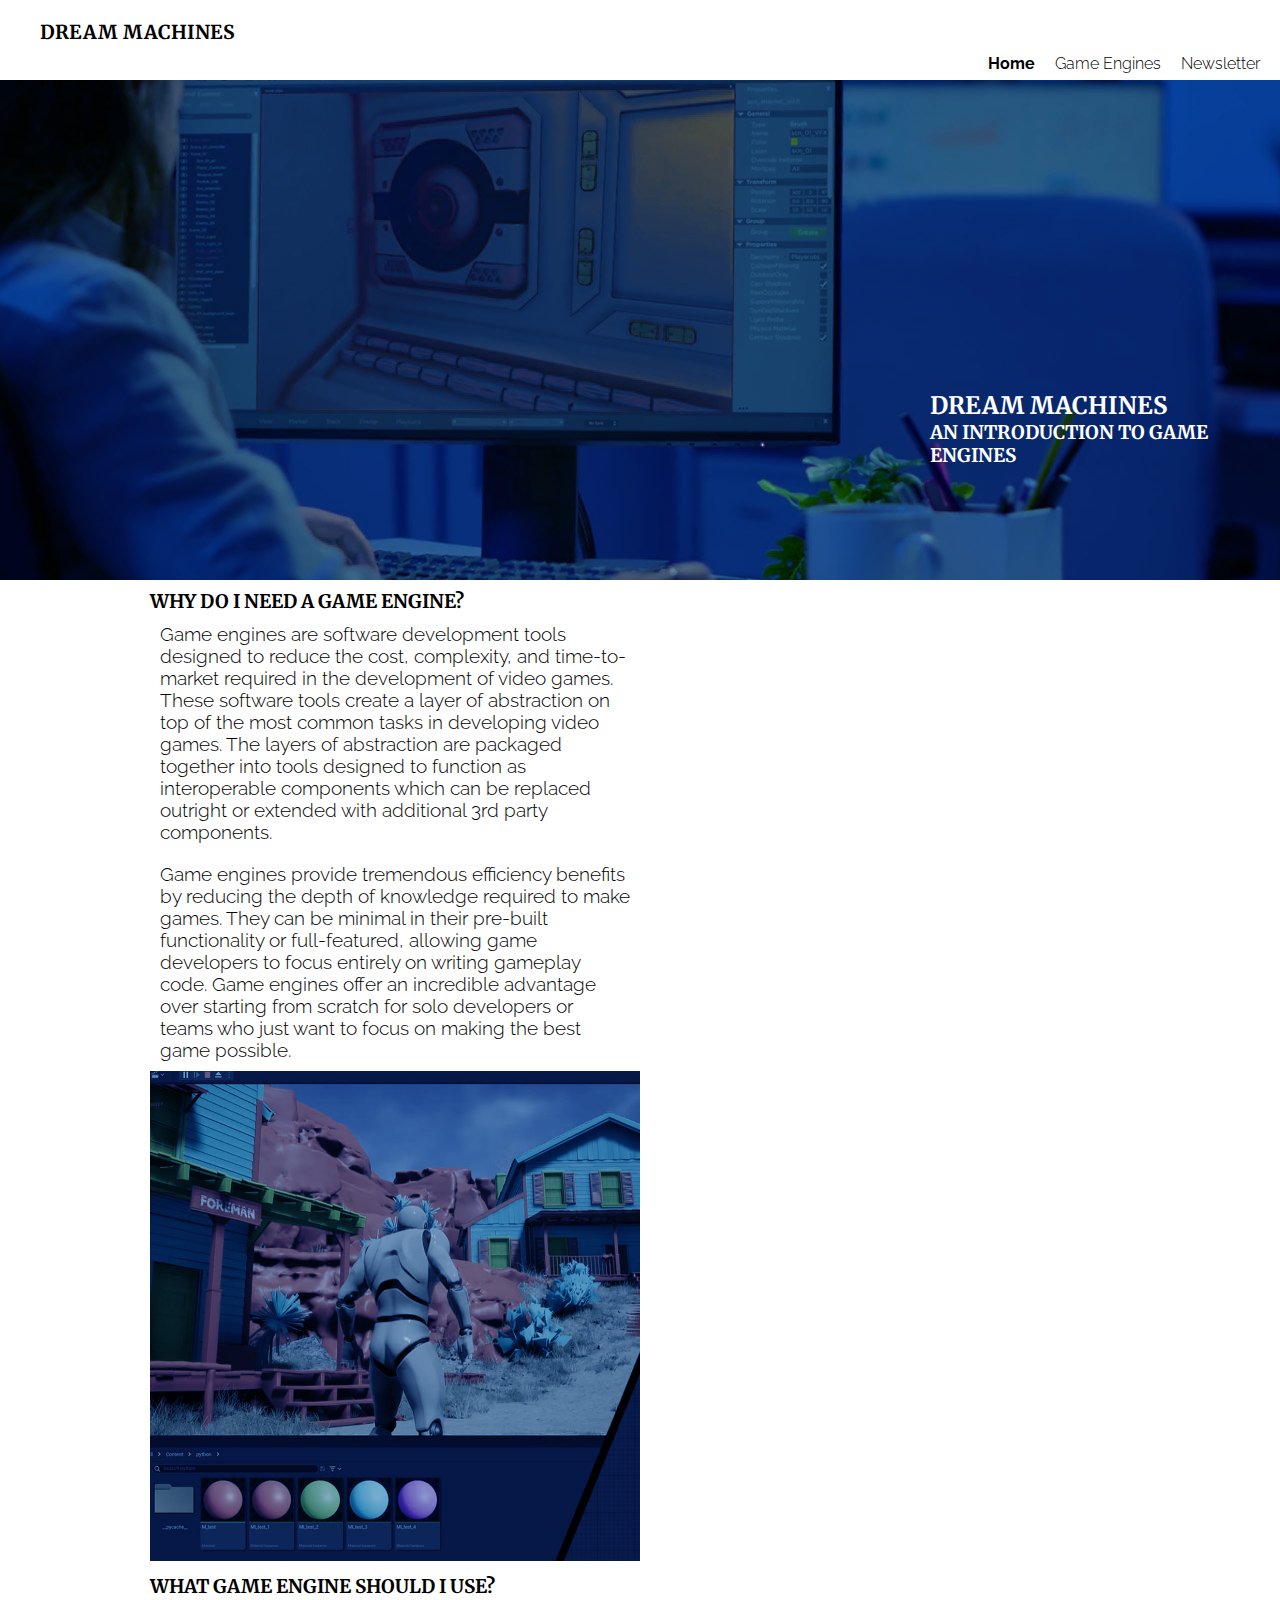
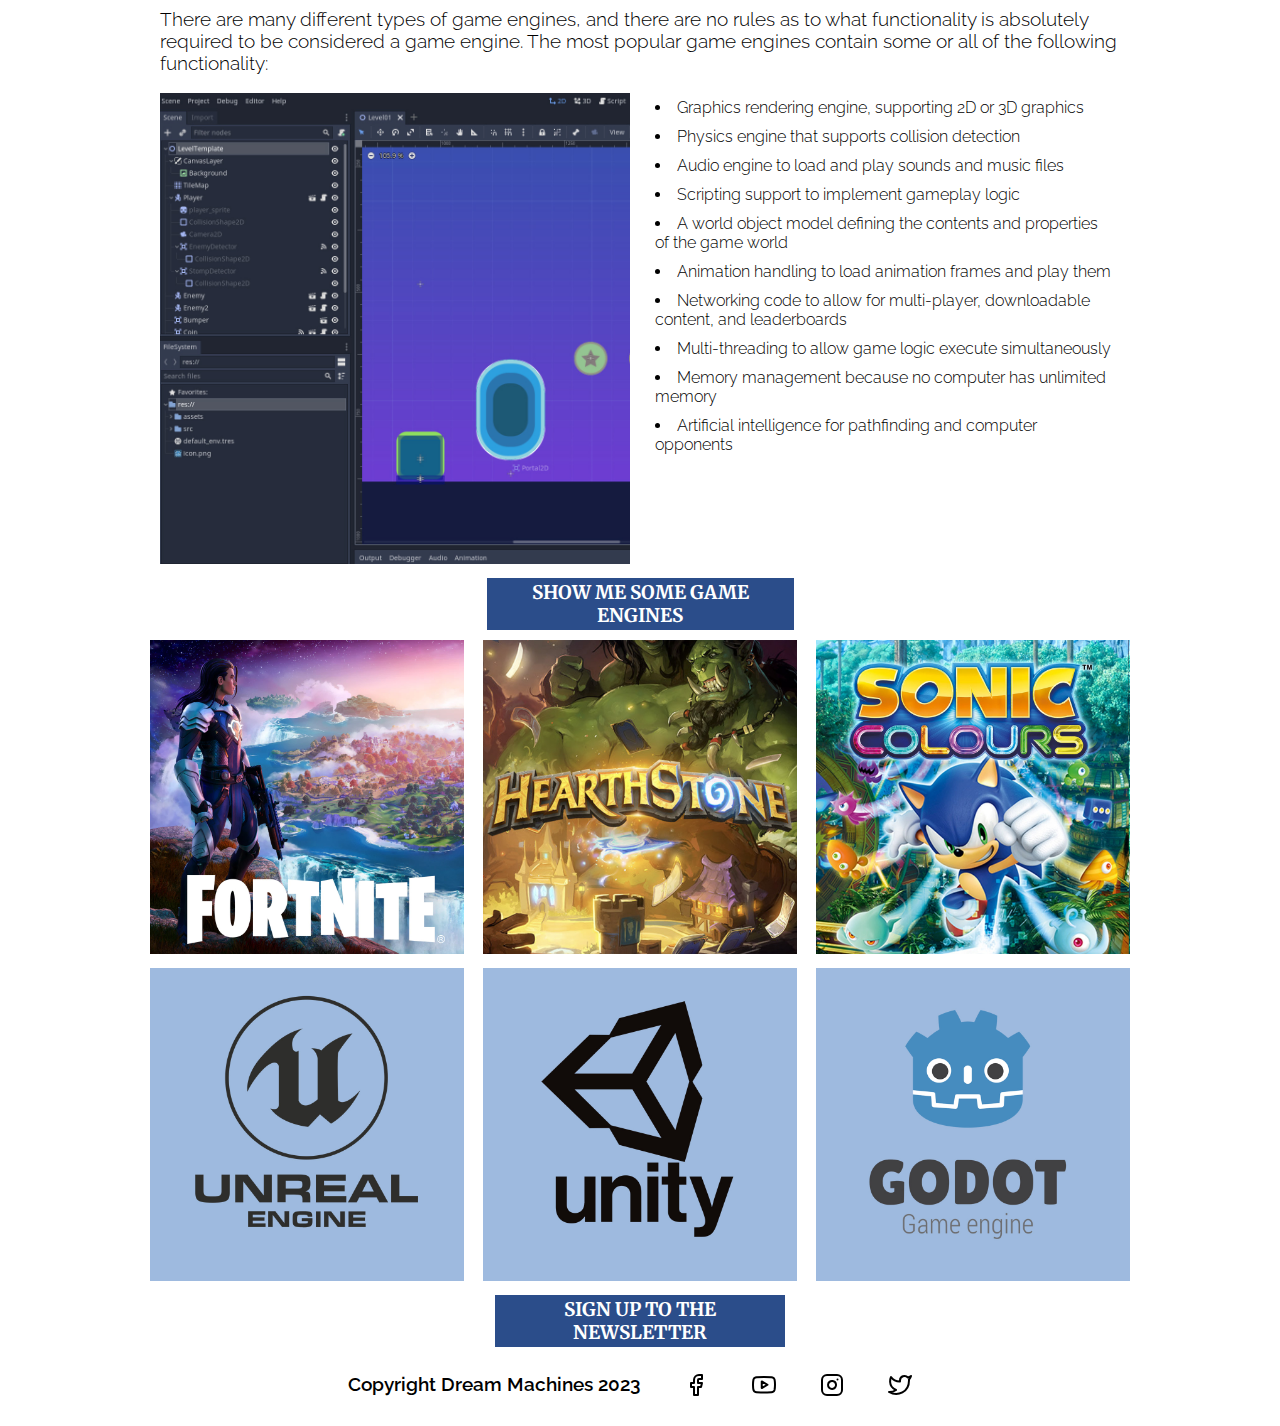
<file: index.html>
<!DOCTYPE html>
<html lang="en">
<head>
    <meta charset="UTF-8">
    <meta name="viewport" content="width=device-width, initial-scale=1.0">
    <meta name="description" content="Dream Machines is a website to learn about game engines">
    <meta name="keywords" content="game development, game engine, unreal, unity, godot">

    <link rel="stylesheet" href="assets/css/style.css">
    <title>Dream Machines</title>
</head>
<body>
    <header>
        <a href="index.html">
            <h1 id="logo">Dream Machines</h1>
        </a>
        <nav>
            <ul id="menu">
                <li>
                    <a href="#">Newsletter</a>
                </li>
                <li>
                    <a href="#">Game Engines</a>
                </li>
                <li class="active">
                    <a href="index.html">Home</a>
                </li>
            </ul>
        </nav>
    </header>

    <main>
        <section id="banner">
            <div id="banner-image"></div>
            <div id="banner-text">
                <h2>Dream Machines</h2>
                <h3>An Introduction to Game Engines</h3>
            </div>
        </section>
        <div id="max-width-container">
            <section id="why-engine">
                <div class="half-left-col">
                    <h3>Why do I need a Game Engine?</h3>
                    <p>Game engines are software development tools designed to reduce the cost, complexity, and time-to-market required in the development of video games. These software tools create a layer of abstraction on top of the most common tasks in developing video games. The layers of abstraction are packaged together into tools designed to function as interoperable components which can be replaced outright or extended with additional 3rd party components.</p>
                    <p>Game engines provide tremendous efficiency benefits by reducing the depth of knowledge required to make games. They can be minimal in their pre-built functionality or full-featured, allowing game developers to focus entirely on writing gameplay code. Game engines offer an incredible advantage over starting from scratch for solo developers or teams who just want to focus on making the best game possible.</p>
                </div>
                <div class="half-right-col">
                    <img src="assets/images/why-engine.jpg" alt="Unreal Engine Editor Screen">
                </div>
            </section>
            <section id="what-engine">
                <div class="single-col">
                    <h3>What Game Engine should I use?</h3>
                    <p>There are many different types of game engines, and there are no rules as to what functionality is absolutely required to be considered a game engine. The most popular game engines contain some or all of the following functionality:</p>
                </div>
                <div class="flex-container">
                    <div class="half-left-col">
                        <img src="assets/images/what-engine.jpg" alt="Unreal Engine Editor Screen">
                    </div>
                    <ul>
                        <li>Graphics rendering engine, supporting 2D or 3D graphics</li>
                        <li>Physics engine that supports collision detection</li>
                        <li>Audio engine to load and play sounds and music files</li>
                        <li>Scripting support to implement gameplay logic</li>
                        <li>A world object model defining the contents and properties of the game world</li>
                        <li>Animation handling to load animation frames and play them</li>
                        <li>Networking code to allow for multi-player, downloadable content, and leaderboards</li>
                        <li>Multi-threading to allow game logic execute simultaneously</li>
                        <li>Memory management because no computer has unlimited memory</li>
                        <li>Artificial intelligence for pathfinding and computer opponents</li>
                    </ul>
                </div>
            </section>
            <section id="show-engines-button">
                <a href="#">
                    <div class="big-blue-button">
                        <h3>Show me some Game Engines</h3>
                    </div>
                </a>
            </section>
            <section id="game-examples-gallery">
                <div class="thirds-left-col">
                    <img src="assets/images/engine-unreal-example.jpg" alt="Fortnite - Made with Unreal">
                </div>
                <div class="thirds-mid-col">
                    <img src="assets/images/engine-unity-example.jpg" alt="Hearthstone - Made with Unity">
                </div>
                <div class="thirds-right-col">
                    <img src="assets/images/engine-godot-example.jpg" alt="Sonic Colors - Made with Godot">
                </div>
            </section>
            <section id="engine-logos">
                <div class="thirds-left-col">
                    <a href="unreal.html">
                        <img src="assets/images/engine-unreal-logo.jpg" alt="Unreal Game Engine">
                    </a>
                </div>
                <div class="thirds-mid-col">
                    <a href="unity.html">
                        <img src="assets/images/engine-unity-logo.jpg" alt="Unity Game Engine">
                    </a>
                </div>
                <div class="thirds-right-col">
                    <a href="godot.html">
                        <img src="assets/images/engine-godot-logo.jpg" alt="Godot Game Engine">
                    </a>
                </div>
            </section>
            <section id="show-newsletter-button">
                <a href="#">
                    <div class="big-blue-button">
                        <h3>Sign up to the Newsletter</h3>
                    </div>
                </a>
            </section>
        </div>
    </main>

    <footer>
        <section id="copyright">
            <p>Copyright Dream Machines 2023</p>
        </section>
        <uL id="social-links">
            <li>
                <a href="https://facebook.com" target="_blank" rel="noopener">
                    <img src="assets/images/facebook.svg" alt="Facebook">
                </a>
            </li>
            <li>
                <a href="https://youtube.com" target="_blank" rel="noopener">
                    <img src="assets/images/youtube.svg" alt="Youtube">
                </a>
            </li>
            <li>
                <a href="https://instagram.com" target="_blank" rel="noopener">
                    <img src="assets/images/instagram.svg" alt="Instagram">
                </a>
            </li>
            <li>
                <a href="https://twitter.com" target="_blank" rel="noopener">
                    <img src="assets/images/twitter.svg" alt="Twitter">
                </a>
            </li>
        </uL>
    </footer>

</body>
</html>
</file>
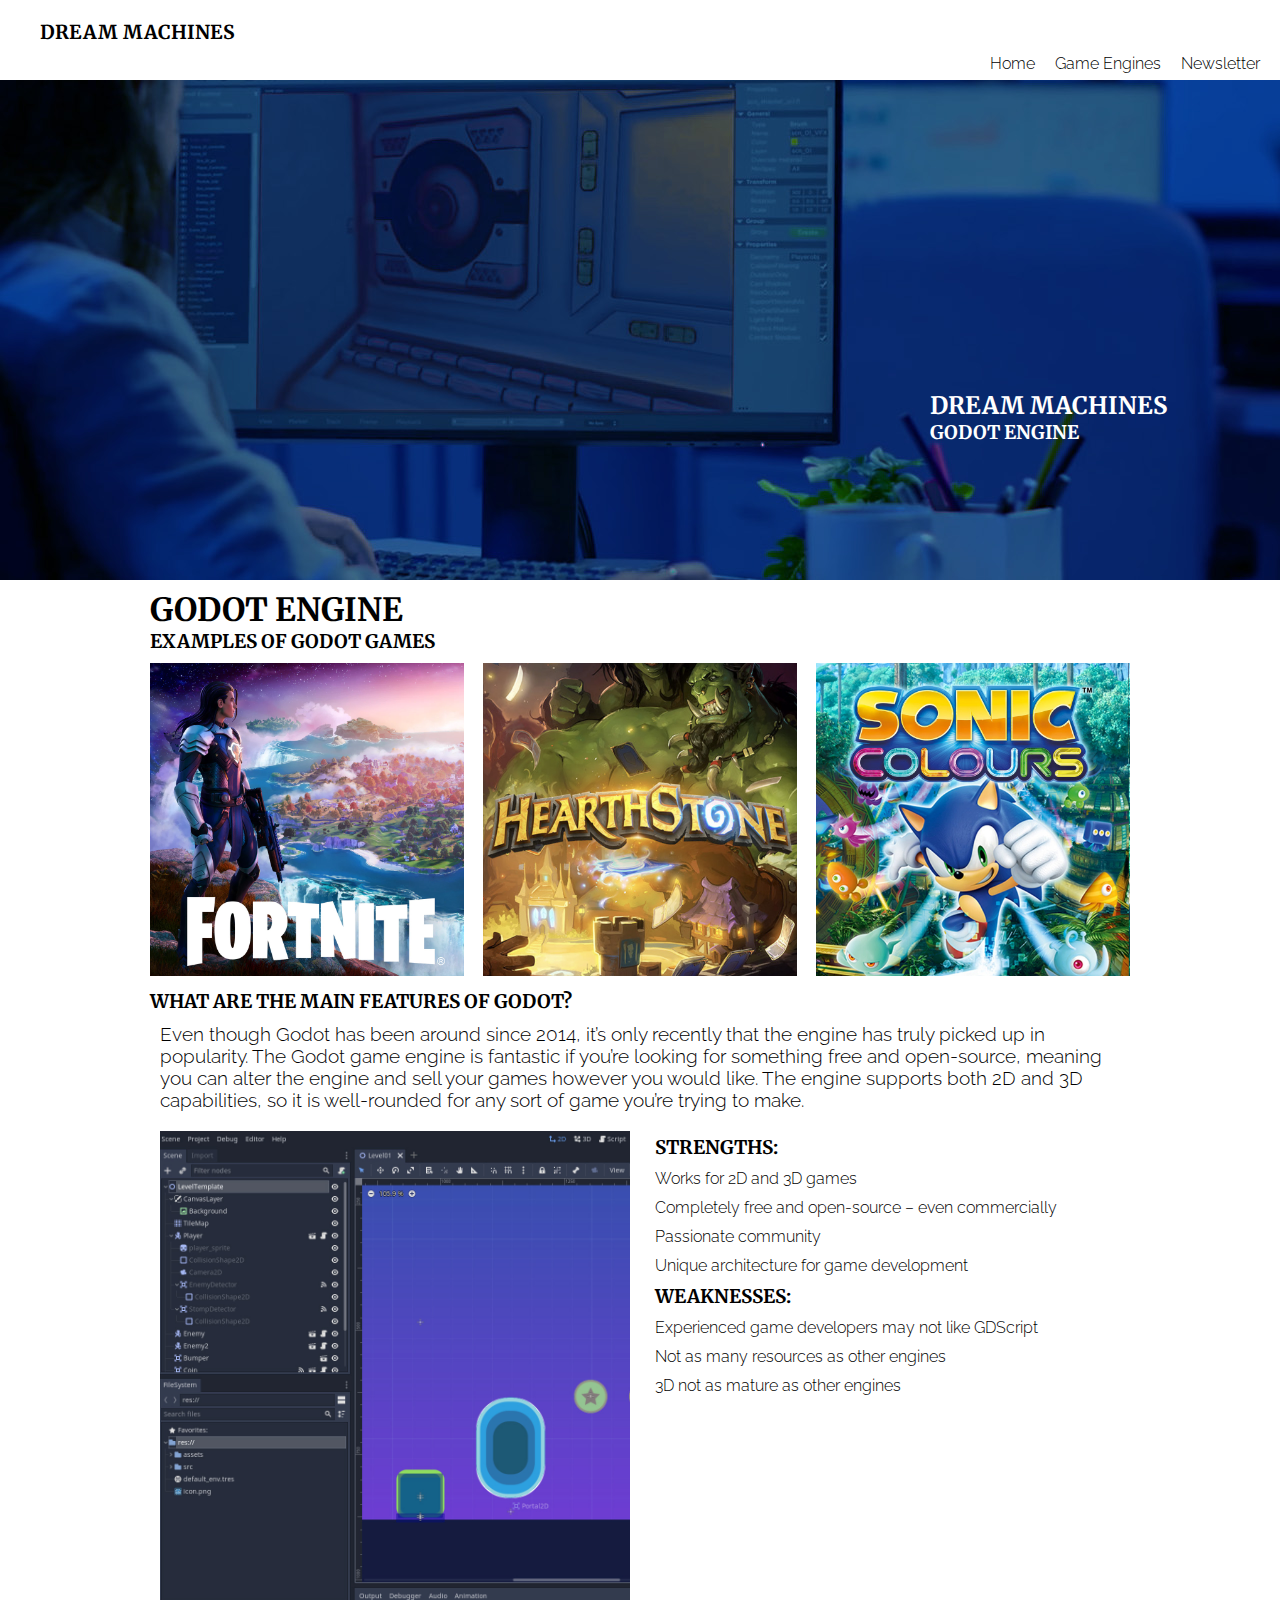
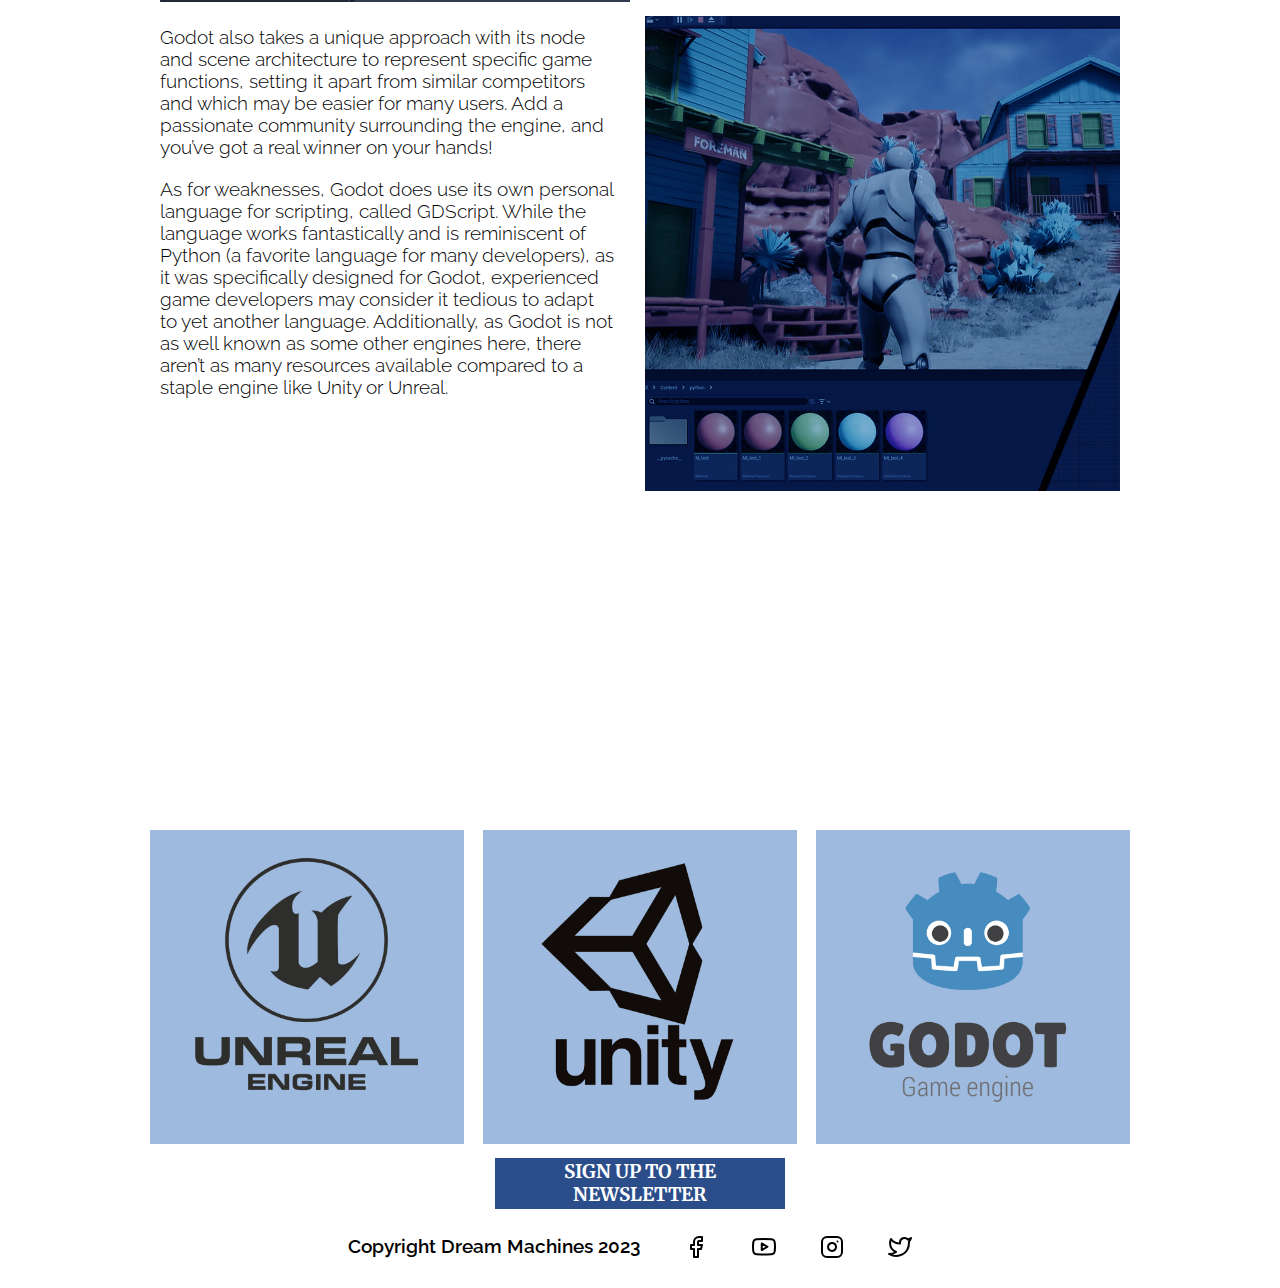
<file: godot.html>
<!DOCTYPE html>
<html lang="en">
<head>
    <meta charset="UTF-8">
    <meta name="viewport" content="width=device-width, initial-scale=1.0">
    <meta name="description" content="Dream Machines is a website to learn about game engines">
    <meta name="keywords" content="game development, game engine, unreal, unity, godot">

    <link rel="stylesheet" href="assets/css/style.css">
    <title>Dream Machines - Godot Engine</title>
</head>
<body>
    <header>
        <a href="index.html">
            <h1 id="logo">Dream Machines</h1>
        </a>
        <nav>
            <ul id="menu">
                <li>
                    <a href="newsletter.html">Newsletter</a>
                </li>
                <li>
                    <a href="unreal.html">Game Engines</a>
                </li>
                <li>
                    <a href="index.html">Home</a>
                </li>
            </ul>
        </nav>
    </header>

    <main>
        <section id="banner">
            <div id="banner-image"></div>
            <div id="banner-text">
                <h2>Dream Machines</h2>
                <h3>Godot Engine</h3>
            </div>
        </section>
        <div id="max-width-container">
            <section id="engine-header">
                <h1>Godot Engine</h1>
                <h3>Examples of Godot Games</h3>
            </section>
            <section id="game-examples-gallery">
                <div class="thirds-left-col">
                    <img src="assets/images/engine-unreal-example.jpg" alt="Fortnite - Made with Unreal">
                </div>
                <div class="thirds-mid-col">
                    <img src="assets/images/engine-unity-example.jpg" alt="Hearthstone - Made with Unity">
                </div>
                <div class="thirds-right-col">
                    <img src="assets/images/engine-godot-example.jpg" alt="Sonic Colors - Made with Godot">
                </div>
            </section>
            <section id="engine-features">
                <div class="single-col">
                    <h3>What are the main features of Godot?</h3>
                    <p>Even though Godot has been around since 2014, it’s only recently that the engine has truly picked up in popularity.  The Godot game engine is fantastic if you’re looking for something free and open-source, meaning you can alter the engine and sell your games however you would like.  The engine supports both 2D and 3D capabilities, so it is well-rounded for any sort of game you’re trying to make.</p>
                </div>
                <div class="flex-container">
                    <div class="half-left-col">
                        <img src="assets/images/what-engine.jpg" alt="Unreal Engine Editor Screen">
                    </div>
                    <ul>
                        <li><h3>Strengths:</h3></li>
                        <li>Works for 2D and 3D games</li>
                        <li>Completely free and open-source – even commercially</li>
                        <li>Passionate community</li>
                        <li>Unique architecture for game development</li>
                        <li><h3>Weaknesses:</h3></li>
                        <li>Experienced game developers may not like GDScript</li>
                        <li>Not as many resources as other engines</li>
                        <li>3D not as mature as other engines</li>
                    </ul>
                </div>
            </section>
            <section id="why-engine" class="flex-container">
                <div class="half-left-col">

                    <p>Godot also takes a unique approach with its node and scene architecture to represent specific game functions, setting it apart from similar competitors and which may be easier for many users.  Add a passionate community surrounding the engine, and you’ve got a real winner on your hands!</p>

                    <p>As for weaknesses, Godot does use its own personal language for scripting, called GDScript.  While the language works fantastically and is reminiscent of Python (a favorite language for many developers), as it was specifically designed for Godot, experienced game developers may consider it tedious to adapt to yet another language.  Additionally, as Godot is not as well known as some other engines here, there aren’t as many resources available compared to a staple engine like Unity or Unreal.</p>

                </div>
                <div class="half-right-col">
                    <img src="assets/images/why-engine.jpg" alt="Unreal Engine Editor Screen">
                </div>
            </section>
            <section id="youtube-player">
                <iframe width="560" height="315" src="https://www.youtube.com/embed/42HKCFf5Lf4" title="YouTube video player" frameborder="0" allow="accelerometer; autoplay; clipboard-write; encrypted-media; gyroscope; picture-in-picture" allowfullscreen></iframe>
            </section>
            <section id="engine-logos">
                <div class="thirds-left-col">
                    <a href="unreal.html">
                        <img src="assets/images/engine-unreal-logo.jpg" alt="Unreal Game Engine">
                    </a>
                </div>
                <div class="thirds-mid-col">
                    <a href="unity.html">
                        <img src="assets/images/engine-unity-logo.jpg" alt="Unity Game Engine">
                    </a>
                </div>
                <div class="thirds-right-col">
                    <a href="godot.html">
                        <img src="assets/images/engine-godot-logo.jpg" alt="Godot Game Engine">
                    </a>
                </div>
            </section>
            <section id="show-newsletter-button">
                <a href="newsletter.html">
                    <div class="big-blue-button">
                        <h3>Sign up to the Newsletter</h3>
                    </div>
                </a>
            </section>
        </div>
    </main>

    <footer>
        <section id="copyright">
            <p>Copyright Dream Machines 2023</p>
        </section>
        <uL id="social-links">
            <li>
                <a href="https://facebook.com" target="_blank" rel="noopener">
                    <img src="assets/images/facebook.svg" alt="Facebook">
                </a>
            </li>
            <li>
                <a href="https://youtube.com" target="_blank" rel="noopener">
                    <img src="assets/images/youtube.svg" alt="Youtube">
                </a>
            </li>
            <li>
                <a href="https://instagram.com" target="_blank" rel="noopener">
                    <img src="assets/images/instagram.svg" alt="Instagram">
                </a>
            </li>
            <li>
                <a href="https://twitter.com" target="_blank" rel="noopener">
                    <img src="assets/images/twitter.svg" alt="Twitter">
                </a>
            </li>
        </uL>
    </footer>

</body>
</html>
</file>
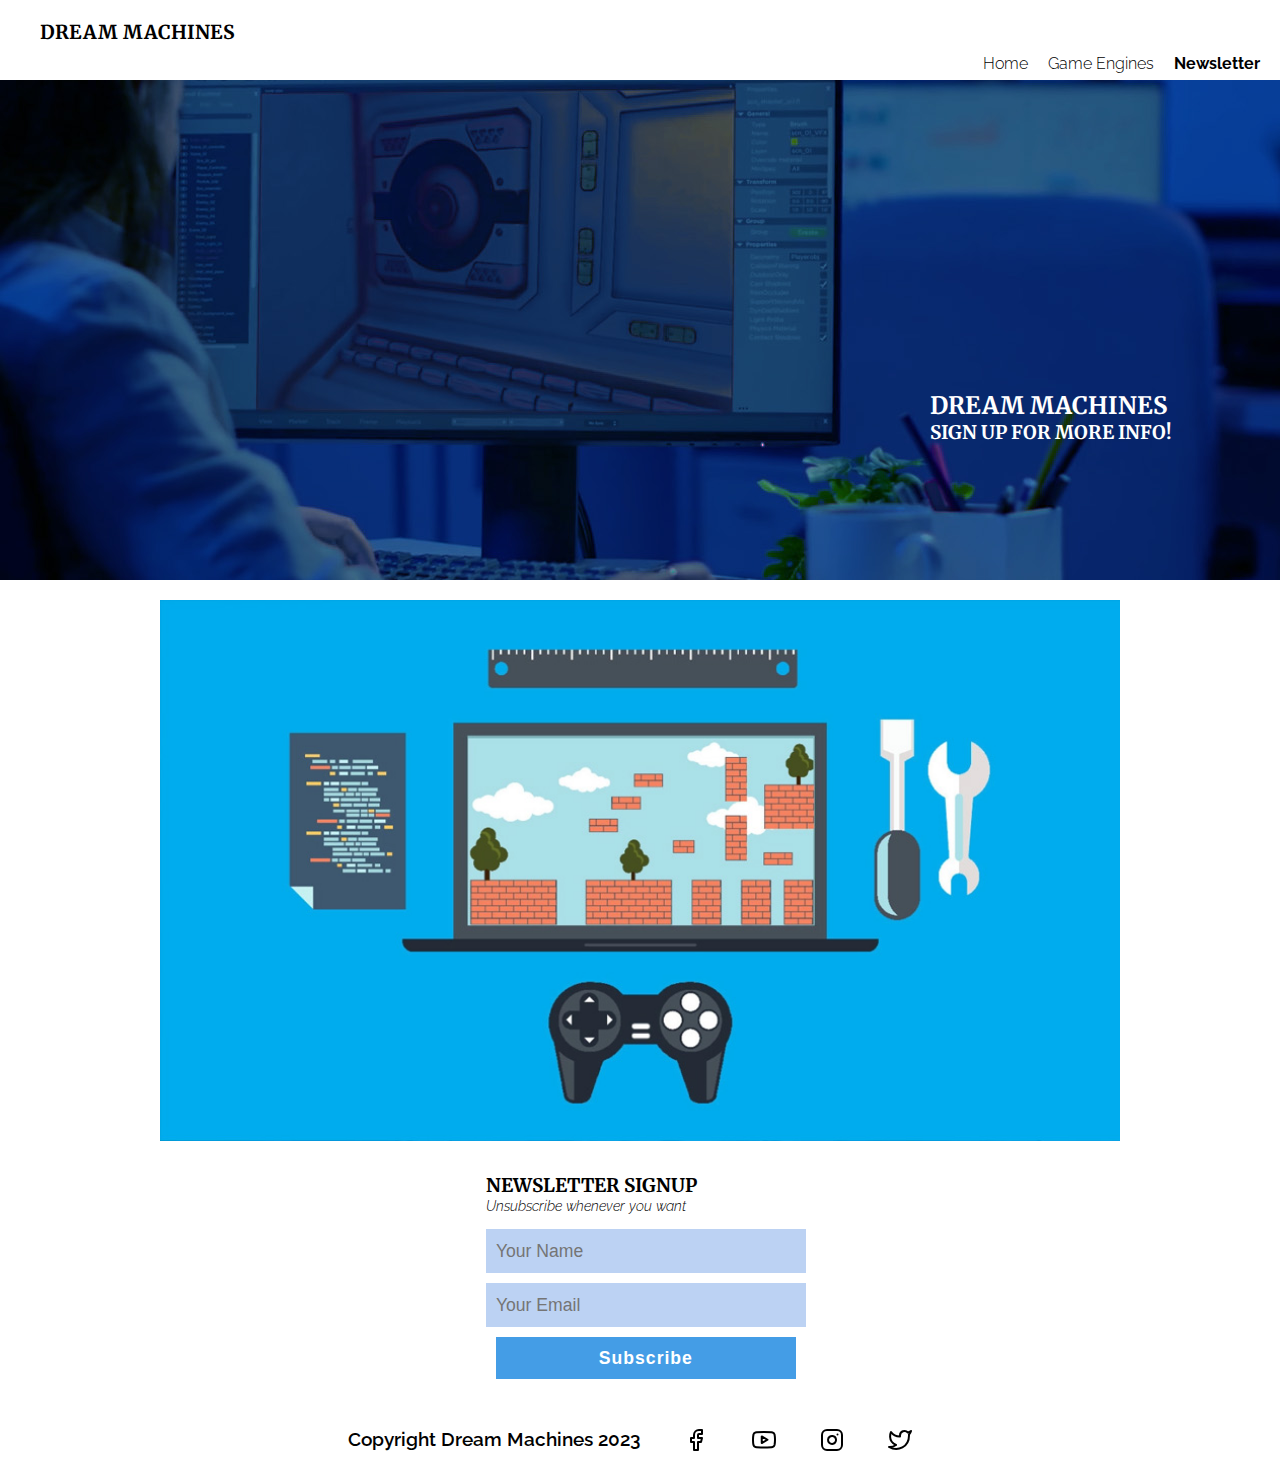
<file: newsletter.html>
<!DOCTYPE html>
<html lang="en">
<head>
    <meta charset="UTF-8">
    <meta name="viewport" content="width=device-width, initial-scale=1.0">
    <meta name="description" content="Dream Machines is a website to learn about game engines">
    <meta name="keywords" content="game development, game engine, unreal, unity, godot">

    <link rel="stylesheet" href="assets/css/style.css">
    <title>Dream Machines - Newsletter</title>
</head>
<body>
    <header>
        <a href="index.html">
            <h1 id="logo">Dream Machines</h1>
        </a>
        <nav>
            <ul id="menu">
                <li class="active">
                    <a href="newsletter.html">Newsletter</a>
                </li>
                <li>
                    <a href="unreal.html">Game Engines</a>
                </li>
                <li>
                    <a href="index.html">Home</a>
                </li>
            </ul>
        </nav>
    </header>

    <main>
        <section id="banner">
            <div id="banner-image"></div>
            <div id="banner-text">
                <h2>Dream Machines</h2>
                <h3>Sign up for more info!</h3>
            </div>
        </section>
        <div id="max-width-container">
            <section id="newsletter-img" class="flex-container">
                <img src="assets/images/newsletter-splash.jpg">
            </section>
            <section id="newsletter-form" class="flex-container">
                <div class="single-col">
                    <form>
                        <h3>Newsletter Signup</h3>
                        <p>Unsubscribe whenever you want</p>
                        <div id="subscriber-info">
                          <input type="text" placeholder="Your Name">
                          <input type="email" placeholder="Your Email">
                        </div>
                        <input type="submit" value="Subscribe">
                    </form>
                </div>
            </section>
        </div>
    </main>

    <footer>
        <section id="copyright">
            <p>Copyright Dream Machines 2023</p>
        </section>
        <uL id="social-links">
            <li>
                <a href="https://facebook.com" target="_blank" rel="noopener">
                    <img src="assets/images/facebook.svg" alt="Facebook">
                </a>
            </li>
            <li>
                <a href="https://youtube.com" target="_blank" rel="noopener">
                    <img src="assets/images/youtube.svg" alt="Youtube">
                </a>
            </li>
            <li>
                <a href="https://instagram.com" target="_blank" rel="noopener">
                    <img src="assets/images/instagram.svg" alt="Instagram">
                </a>
            </li>
            <li>
                <a href="https://twitter.com" target="_blank" rel="noopener">
                    <img src="assets/images/twitter.svg" alt="Twitter">
                </a>
            </li>
        </uL>
    </footer>

</body>
</html>
</file>
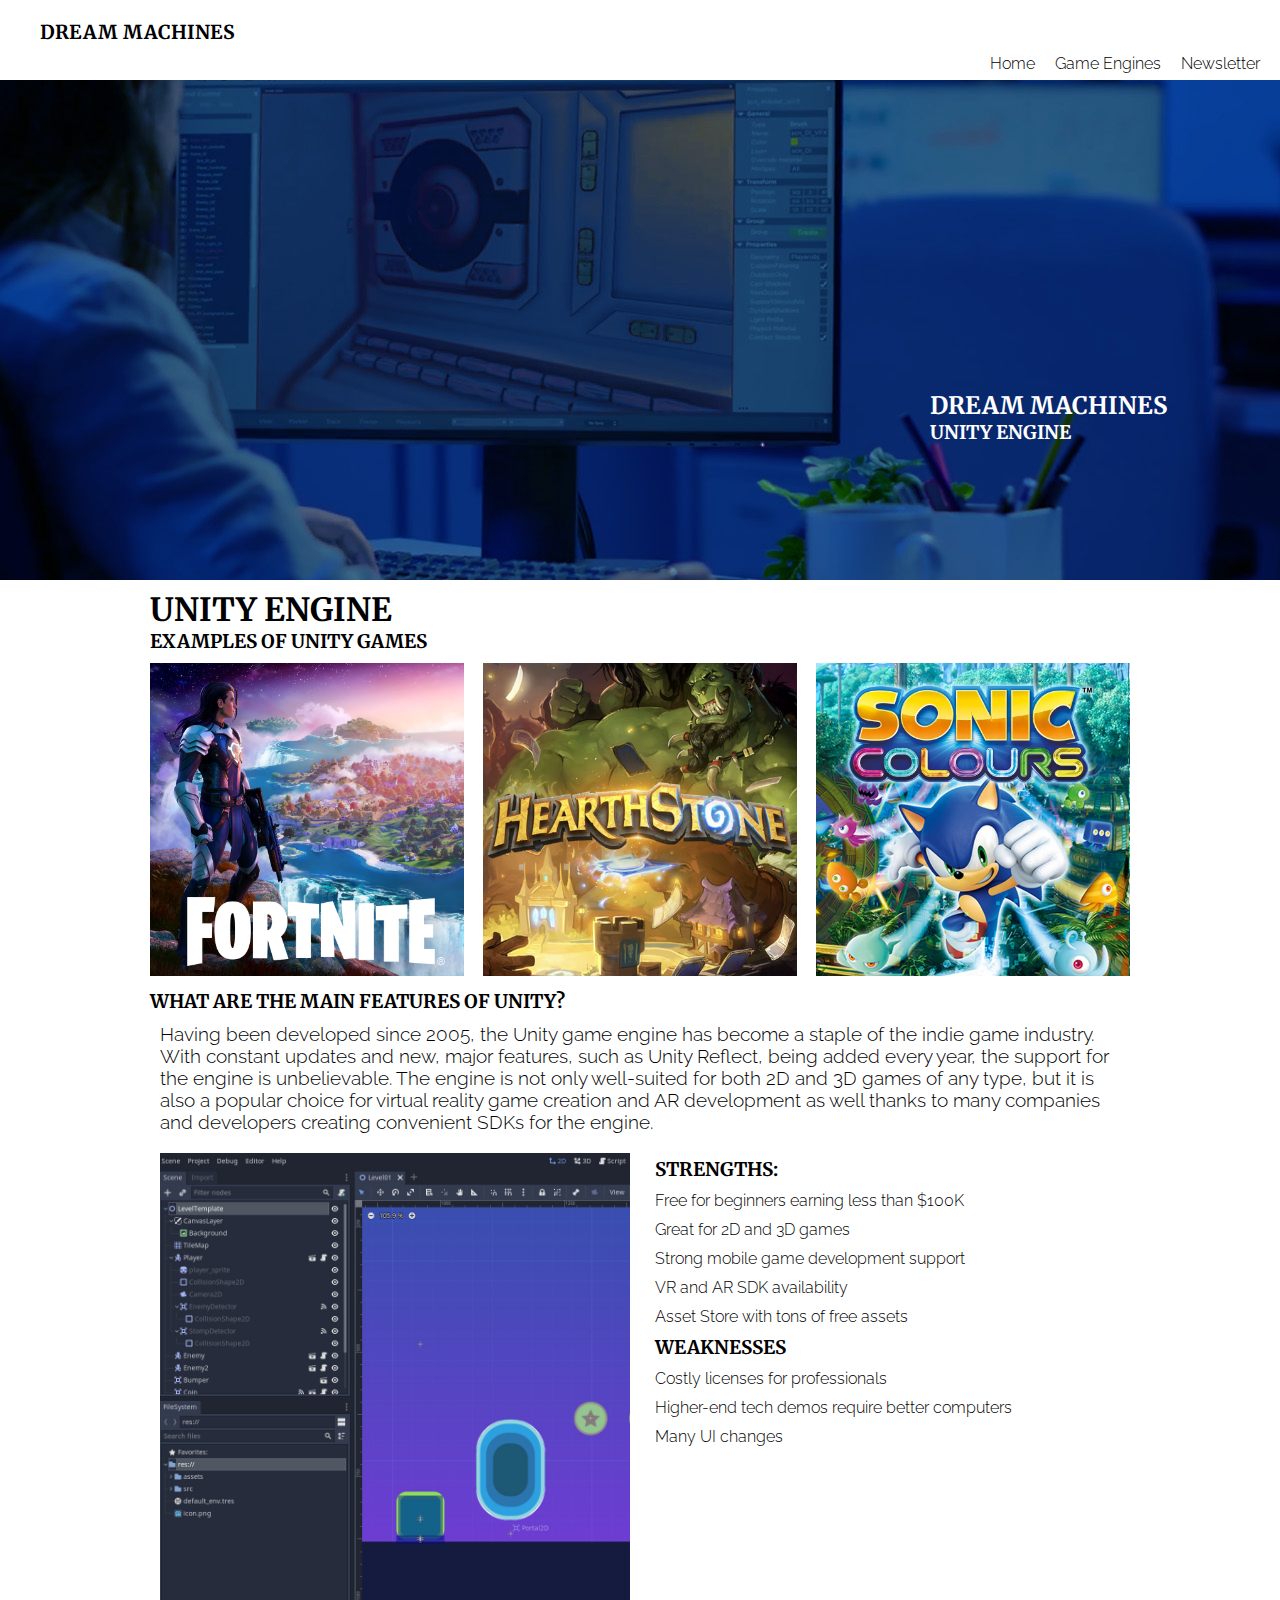
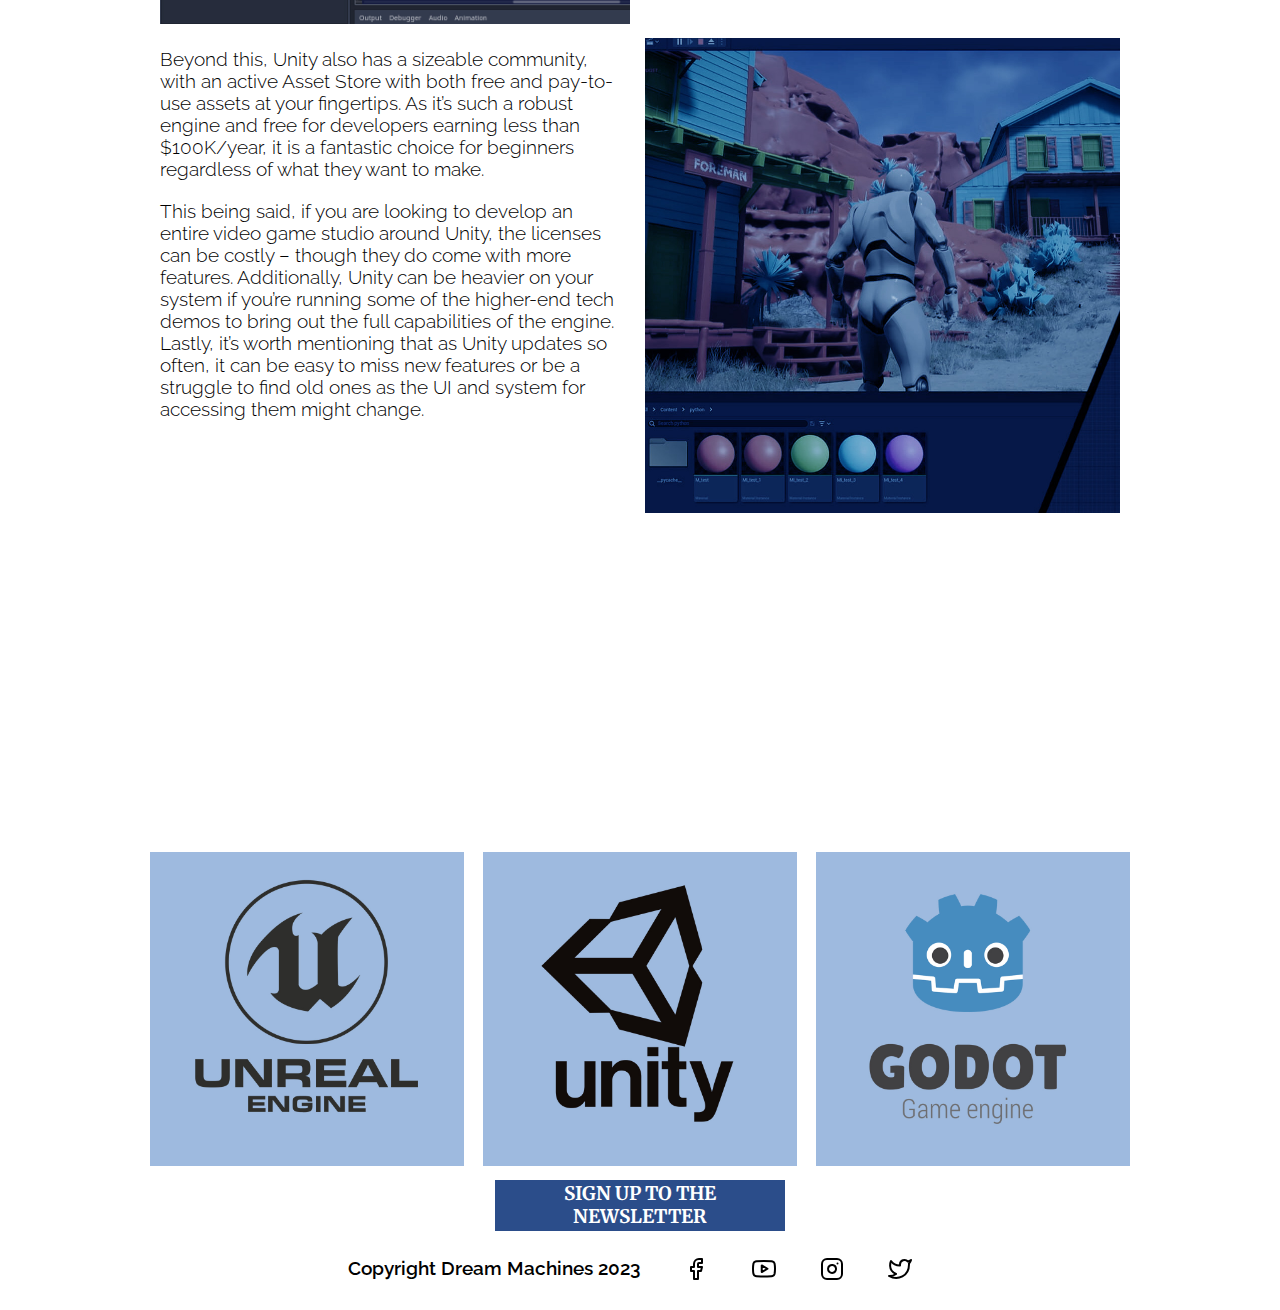
<file: unity.html>
<!DOCTYPE html>
<html lang="en">
<head>
    <meta charset="UTF-8">
    <meta name="viewport" content="width=device-width, initial-scale=1.0">
    <meta name="description" content="Dream Machines is a website to learn about game engines">
    <meta name="keywords" content="game development, game engine, unreal, unity, godot">

    <link rel="stylesheet" href="assets/css/style.css">
    <title>Dream Machines - Unity Engine</title>
</head>
<body>
    <header>
        <a href="index.html">
            <h1 id="logo">Dream Machines</h1>
        </a>
        <nav>
            <ul id="menu">
                <li>
                    <a href="newsletter.html">Newsletter</a>
                </li>
                <li>
                    <a href="unreal.html">Game Engines</a>
                </li>
                <li>
                    <a href="index.html">Home</a>
                </li>
            </ul>
        </nav>
    </header>

    <main>
        <section id="banner">
            <div id="banner-image"></div>
            <div id="banner-text">
                <h2>Dream Machines</h2>
                <h3>Unity Engine</h3>
            </div>
        </section>
        <div id="max-width-container">
            <section id="engine-header">
                <h1>Unity Engine</h1>
                <h3>Examples of Unity Games</h3>
            </section>
            <section id="game-examples-gallery">
                <div class="thirds-left-col">
                    <img src="assets/images/engine-unreal-example.jpg" alt="Fortnite - Made with Unreal">
                </div>
                <div class="thirds-mid-col">
                    <img src="assets/images/engine-unity-example.jpg" alt="Hearthstone - Made with Unity">
                </div>
                <div class="thirds-right-col">
                    <img src="assets/images/engine-godot-example.jpg" alt="Sonic Colors - Made with Godot">
                </div>
            </section>
            <section id="engine-features">
                <div class="single-col">
                    <h3>What are the main features of Unity?</h3>
                    <p>Having been developed since 2005, the Unity game engine has become a staple of the indie game industry.  With constant updates and new, major features, such as Unity Reflect, being added every year, the support for the engine is unbelievable.  The engine is not only well-suited for both 2D and 3D games of any type, but it is also a popular choice for virtual reality game creation and AR development as well thanks to many companies and developers creating convenient SDKs for the engine.</p>
                </div>
                <div class="flex-container">
                    <div class="half-left-col">
                        <img src="assets/images/what-engine.jpg" alt="Unreal Engine Editor Screen">
                    </div>
                    <ul>
                        <li><h3>Strengths:</h3></li>
                        <li>Free for beginners earning less than $100K</li>
                        <li>Great for 2D and 3D games</li>
                        <li>Strong mobile game development support</li>
                        <li>VR and AR SDK availability</li>
                        <li>Asset Store with tons of free assets</li>
                        <li><h3>Weaknesses</h3></li>
                        <li>Costly licenses for professionals</li>
                        <li>Higher-end tech demos require better computers</li>
                        <li>Many UI changes</li>
                    </ul>
                </div>
            </section>
            <section id="why-engine" class="flex-container">
                <div class="half-left-col">

                    <p>Beyond this, Unity also has a sizeable community, with an active Asset Store with both free and pay-to-use assets at your fingertips.  As it’s such a robust engine and free for developers earning less than $100K/year, it is a fantastic choice for beginners regardless of what they want to make.</p>

                    <p>This being said, if you are looking to develop an entire video game studio around Unity, the licenses can be costly – though they do come with more features.  Additionally, Unity can be heavier on your system if you’re running some of the higher-end tech demos to bring out the full capabilities of the engine.  Lastly, it’s worth mentioning that as Unity updates so often, it can be easy to miss new features or be a struggle to find old ones as the UI and system for accessing them might change.</p>

                </div>
                <div class="half-right-col">
                    <img src="assets/images/why-engine.jpg" alt="Unreal Engine Editor Screen">
                </div>
            </section>
            <section id="youtube-player">
                <iframe width="560" height="315" src="https://www.youtube.com/embed/XtQMytORBmM" title="YouTube video player" frameborder="0" allow="accelerometer; autoplay; clipboard-write; encrypted-media; gyroscope; picture-in-picture" allowfullscreen></iframe>
            </section>
            <section id="engine-logos">
                <div class="thirds-left-col">
                    <a href="unreal.html">
                        <img src="assets/images/engine-unreal-logo.jpg" alt="Unreal Game Engine">
                    </a>
                </div>
                <div class="thirds-mid-col">
                    <a href="unity.html">
                        <img src="assets/images/engine-unity-logo.jpg" alt="Unity Game Engine">
                    </a>
                </div>
                <div class="thirds-right-col">
                    <a href="godot.html">
                        <img src="assets/images/engine-godot-logo.jpg" alt="Godot Game Engine">
                    </a>
                </div>
            </section>
            <section id="show-newsletter-button">
                <a href="newsletter.html">
                    <div class="big-blue-button">
                        <h3>Sign up to the Newsletter</h3>
                    </div>
                </a>
            </section>
        </div>
    </main>

    <footer>
        <section id="copyright">
            <p>Copyright Dream Machines 2023</p>
        </section>
        <uL id="social-links">
            <li>
                <a href="https://facebook.com" target="_blank" rel="noopener">
                    <img src="assets/images/facebook.svg" alt="Facebook">
                </a>
            </li>
            <li>
                <a href="https://youtube.com" target="_blank" rel="noopener">
                    <img src="assets/images/youtube.svg" alt="Youtube">
                </a>
            </li>
            <li>
                <a href="https://instagram.com" target="_blank" rel="noopener">
                    <img src="assets/images/instagram.svg" alt="Instagram">
                </a>
            </li>
            <li>
                <a href="https://twitter.com" target="_blank" rel="noopener">
                    <img src="assets/images/twitter.svg" alt="Twitter">
                </a>
            </li>
        </uL>
    </footer>

</body>
</html>
</file>
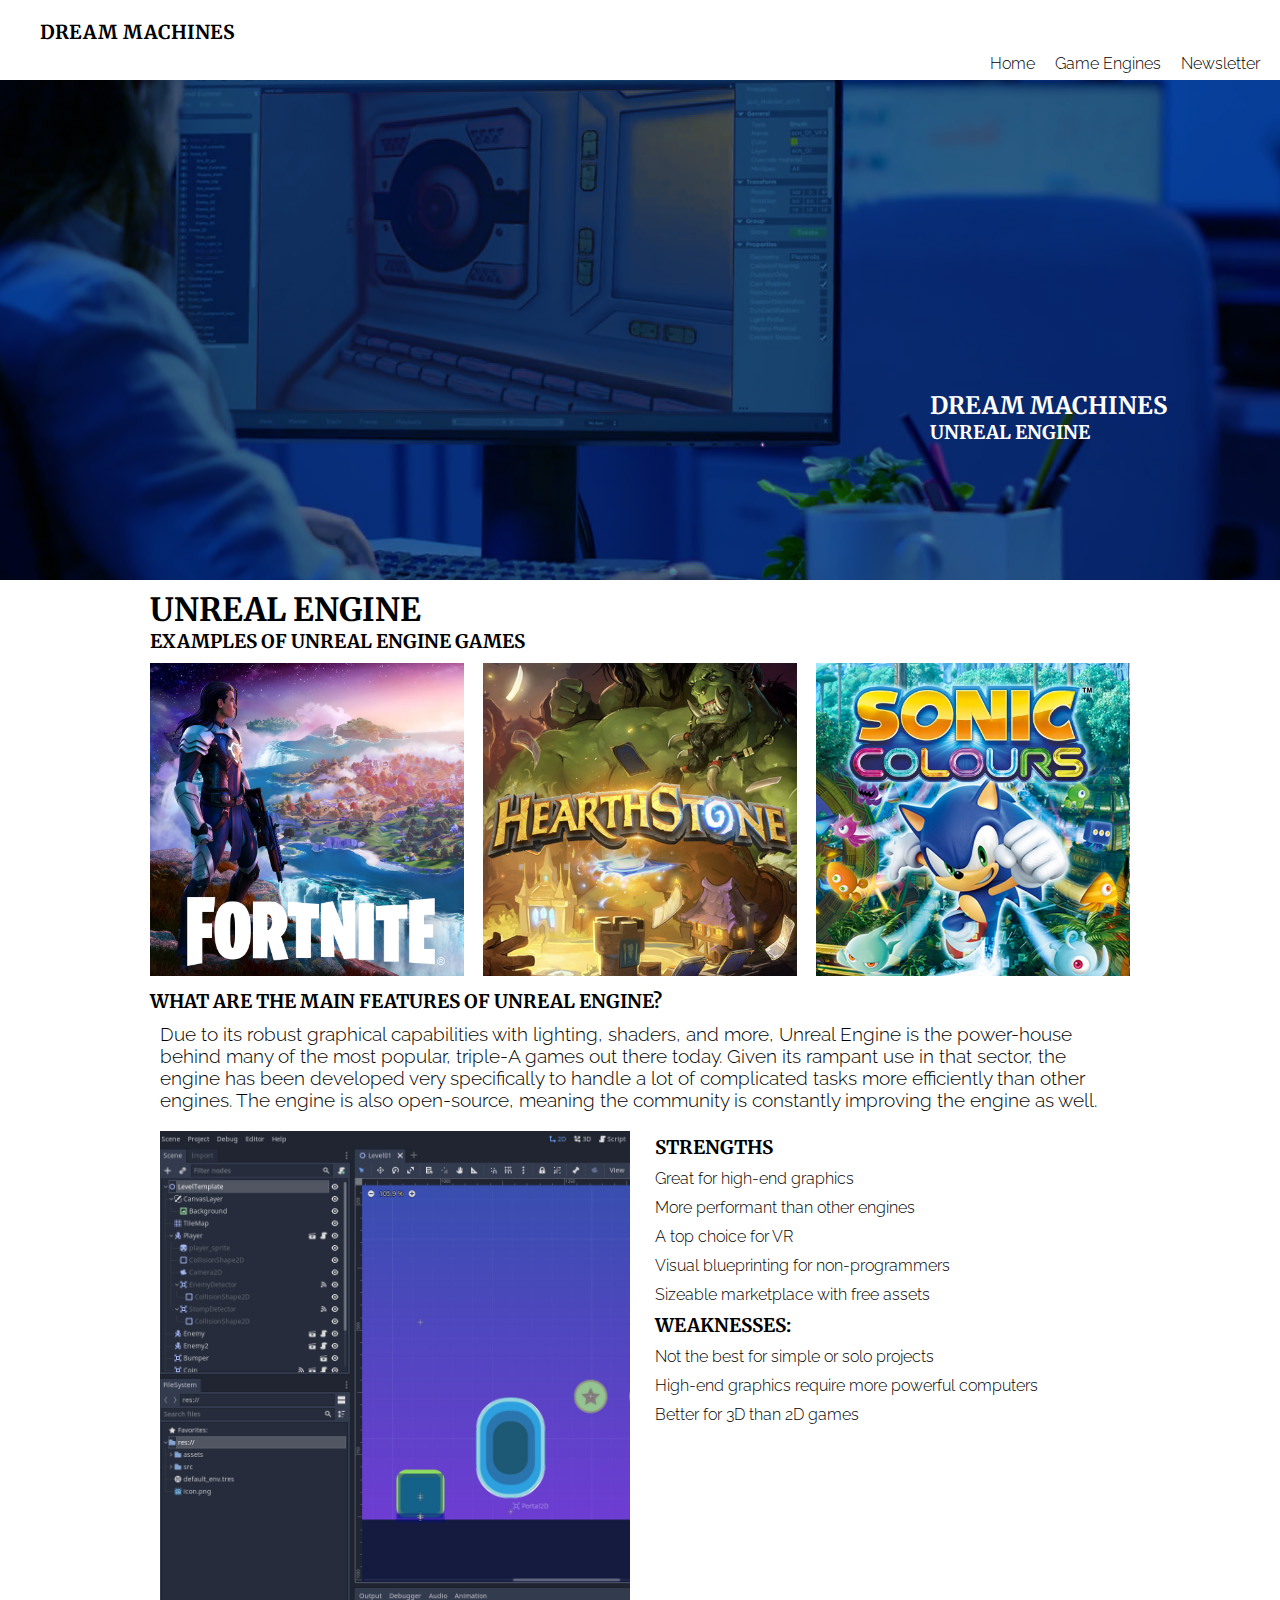
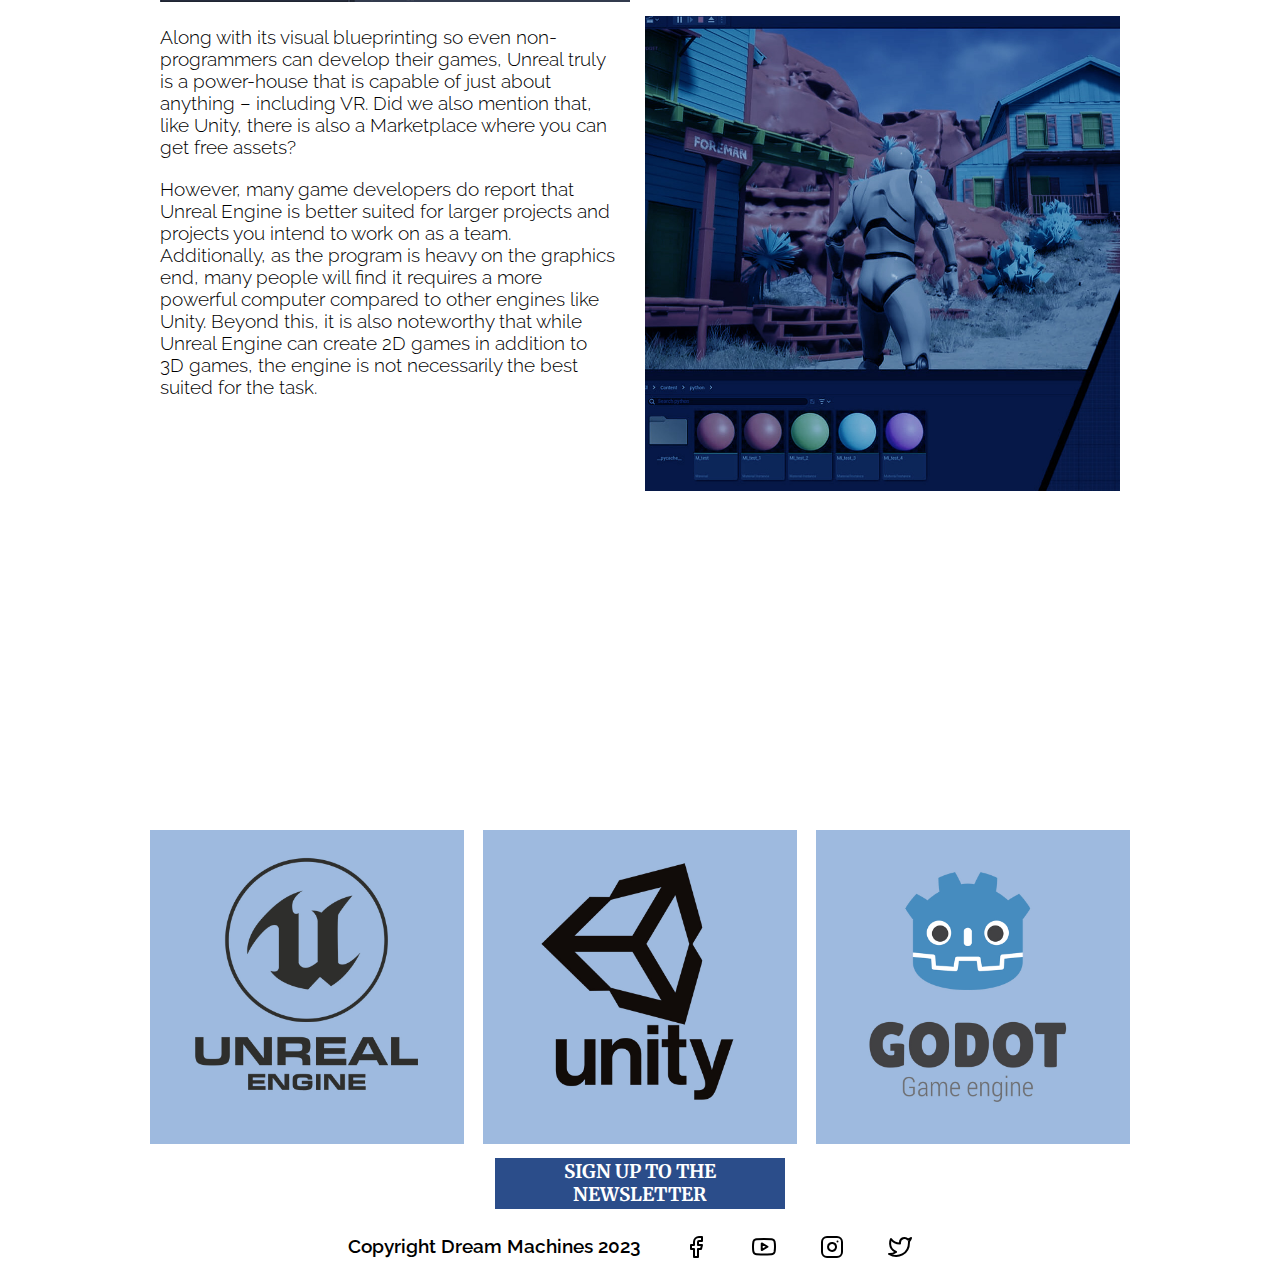
<file: unreal.html>
<!DOCTYPE html>
<html lang="en">
<head>
    <meta charset="UTF-8">
    <meta name="viewport" content="width=device-width, initial-scale=1.0">
    <meta name="description" content="Dream Machines is a website to learn about game engines">
    <meta name="keywords" content="game development, game engine, unreal, unity, godot">

    <link rel="stylesheet" href="assets/css/style.css">
    <title>Dream Machines - Unreal Engine</title>
</head>
<body>
    <header>
        <a href="index.html">
            <h1 id="logo">Dream Machines</h1>
        </a>
        <nav>
            <ul id="menu">
                <li>
                    <a href="newsletter.html">Newsletter</a>
                </li>
                <li>
                    <a href="unreal.html">Game Engines</a>
                </li>
                <li>
                    <a href="index.html">Home</a>
                </li>
            </ul>
        </nav>
    </header>

    <main>
        <section id="banner">
            <div id="banner-image"></div>
            <div id="banner-text">
                <h2>Dream Machines</h2>
                <h3>Unreal Engine</h3>
            </div>
        </section>
        <div id="max-width-container">
            <section id="engine-header">
                <h1>Unreal Engine</h1>
                <h3>Examples of Unreal Engine Games</h3>
            </section>
            <section id="game-examples-gallery">
                <div class="thirds-left-col">
                    <img src="assets/images/engine-unreal-example.jpg" alt="Fortnite - Made with Unreal">
                </div>
                <div class="thirds-mid-col">
                    <img src="assets/images/engine-unity-example.jpg" alt="Hearthstone - Made with Unity">
                </div>
                <div class="thirds-right-col">
                    <img src="assets/images/engine-godot-example.jpg" alt="Sonic Colors - Made with Godot">
                </div>
            </section>
            <section id="engine-features">
                <div class="single-col">
                    <h3>What are the main features of Unreal Engine?</h3>
                    <p>Due to its robust graphical capabilities with lighting, shaders, and more, Unreal Engine is the power-house behind many of the most popular, triple-A games out there today.  Given its rampant use in that sector, the engine has been developed very specifically to handle a lot of complicated tasks more efficiently than other engines.  The engine is also open-source, meaning the community is constantly improving the engine as well.</p>
                </div>
                <div class="flex-container">
                    <div class="half-left-col">
                        <img src="assets/images/what-engine.jpg" alt="Unreal Engine Editor Screen">
                    </div>
                    <ul>
                        <li><h3>Strengths</h3></li>
                        <li>Great for high-end graphics</li>
                        <li>More performant than other engines</li>
                        <li>A top choice for VR</li>
                        <li>Visual blueprinting for non-programmers</li>
                        <li>Sizeable marketplace with free assets</li>
                        <li><h3>Weaknesses:</h3></li>
                        <li>Not the best for simple or solo projects</li>
                        <li>High-end graphics require more powerful computers</li>
                        <li>Better for 3D than 2D games</li>
                     </ul>
                </div>
            </section>
            <section id="why-engine" class="flex-container">
                <div class="half-left-col">

                    <p>Along with its visual blueprinting so even non-programmers can develop their games, Unreal truly is a power-house that is capable of just about anything – including VR.  Did we also mention that, like Unity, there is also a Marketplace where you can get free assets?</p>

                    <p>However, many game developers do report that Unreal Engine is better suited for larger projects and projects you intend to work on as a team.  Additionally, as the program is heavy on the graphics end, many people will find it requires a more powerful computer compared to other engines like Unity.  Beyond this, it is also noteworthy that while Unreal Engine can create 2D games in addition to 3D games, the engine is not necessarily the best suited for the task.</p>

                </div>
                <div class="half-right-col">
                    <img src="assets/images/why-engine.jpg" alt="Unreal Engine Editor Screen">
                </div>
            </section>
            <section id="youtube-player">
                <iframe width="560" height="315" src="https://www.youtube.com/embed/k-zMkzmduqI" title="YouTube video player" frameborder="0" allow="accelerometer; autoplay; clipboard-write; encrypted-media; gyroscope; picture-in-picture" allowfullscreen></iframe>
            </section>
            <section id="engine-logos">
                <div class="thirds-left-col">
                    <a href="unreal.html">
                        <img src="assets/images/engine-unreal-logo.jpg" alt="Unreal Game Engine">
                    </a>
                </div>
                <div class="thirds-mid-col">
                    <a href="unity.html">
                        <img src="assets/images/engine-unity-logo.jpg" alt="Unity Game Engine">
                    </a>
                </div>
                <div class="thirds-right-col">
                    <a href="godot.html">
                        <img src="assets/images/engine-godot-logo.jpg" alt="Godot Game Engine">
                    </a>
                </div>
            </section>
            <section id="show-newsletter-button">
                <a href="newsletter.html">
                    <div class="big-blue-button">
                        <h3>Sign up to the Newsletter</h3>
                    </div>
                </a>
            </section>
        </div>
    </main>

    <footer>
        <section id="copyright">
            <p>Copyright Dream Machines 2023</p>
        </section>
        <uL id="social-links">
            <li>
                <a href="https://facebook.com" target="_blank" rel="noopener">
                    <img src="assets/images/facebook.svg" alt="Facebook">
                </a>
            </li>
            <li>
                <a href="https://youtube.com" target="_blank" rel="noopener">
                    <img src="assets/images/youtube.svg" alt="Youtube">
                </a>
            </li>
            <li>
                <a href="https://instagram.com" target="_blank" rel="noopener">
                    <img src="assets/images/instagram.svg" alt="Instagram">
                </a>
            </li>
            <li>
                <a href="https://twitter.com" target="_blank" rel="noopener">
                    <img src="assets/images/twitter.svg" alt="Twitter">
                </a>
            </li>
        </uL>
    </footer>

</body>
</html>
</file>
<file: assets/css/style.css>
@import url('https://fonts.googleapis.com/css2?family=Merriweather&family=Raleway:wght@300&display=swap');

* {
    margin: 0;
    padding: 0;
    border: none;
}

body {
    font-family: 'Raleway', sans-serif;
    font-weight: 300;
    max-width: 1920px;
    margin: auto;
}

p{
    font-size: 120%;
}

/* headings and logo*/

h1, h2, h3, h4 {
    font-family: 'Merriweather', serif;
    text-transform: uppercase;
    color: #000000;
}

#logo {
    float: left;
    font-size: 120%;
    margin: 20px 0 10px 40px;
}

/* navigation */

nav{
    clear:both;
    padding-bottom: 1%;
}

#menu {
    padding-bottom: 1%;
}

#menu li {
    float: right;
    margin-right: 20px;
    list-style-type: none;
}

#menu a {
    text-decoration: none;
    color: inherit;
}

#menu a:hover {
    border-bottom: 1px solid;
}

.active {
    font-weight: bold;
}

/* main, banner image and text */

main{

}

#banner {
    height: 500px;
    width: 100%;
    overflow: hidden;
    position: relative;
}

#banner-text {
    font-size: 100%;
    height: 150px;
    width: 300px;
    bottom: 40px;
    right: 50px;
    position: absolute;
}

#banner-text h2, #banner-text h3{
    color: #ffffff;
}

#banner-image {
    height: 500px;
    width: 100%;
    background: url('../images/banner.jpg') no-repeat center center;
}

/* main text and img content*/

#max-width-container {
    max-width: 1000px;
    margin: auto;
}

#why-engine {
    margin: 10px;
}

#why-engine p{
    padding: 10px;
}

#why-engine img{
    width: 100%;
}

.half-left-col{
    padding-right:2%;
    width: 50%; 
}

.half-right-col{
    width: 50%;
    margin-right:1%;
}

#what-engine {
    margin: 10px;
}

.flex-container{
    display: flex;
    justify-content: space-evenly;
    margin: 1%;   
}

#what-engine p{
    padding: 10px;
}

#what-engine ul{
    padding-left: 0;
    width: 50%;
}

#what-engine li{
    padding: 5px;
    list-style-position: inside;
}

#what-engine img{
    width: 100%;
}

.thirds-left-col{
    padding-right:2%;
    width: 33%; 
}

.thirds-mid-col {
    padding-right:2%;
    width: 33%;
}

.thirds-right-col{
    width: 33%;
}

#show-engines-button{
    display: flex;
    justify-content:center;
    margin: 1%;
}

#show-engines-button a{
    text-decoration: none;
}

#show-engines-button h3{
    color: #fff;
}

.big-blue-button{
    background-color: #2b4d8a;
    padding: 1%;
    text-align: center;
}

#game-examples-gallery{
    display: flex;
    justify-content:center;
    margin: 1%;
}

#game-examples-gallery img{
    width: 100%;
}

#engine-logos{
    display: flex;
    justify-content: space-between;
    margin: 1%;
}

#engine-logos img{
    width: 100%;
}

#engine-logos a:hover{
    opacity: 0.5;
}

#show-newsletter-button{
    display: flex;
    justify-content:center;
    margin: 1%;
}

#show-newsletter-button a{
    text-decoration: none;
}

#show-newsletter-button h3{
    color: #fff;
}

/* footer */

footer{
    display: flex;
    justify-content:center;
    margin: 2%;
}

#copyright{
    font-weight: 600;
    padding-right: 2%;
}

#social-links {
    text-align: center;
}

#social-links > li {
    display: inline;
    margin: 20px;
}
#social-links a{
    text-decoration: none;
}

/* Game Engine Specific Pages */

#engine-header {
    margin: 1%;
}

#engine-features {
    margin: 10px;
}

#engine-features p{
    padding: 10px;
}

#engine-features img{
    width: 100%;
}

#engine-features ul{
    padding-left: 0;
    width: 50%;
    list-style-type: none;
}

#engine-features li{
    padding: 5px;
    list-style-position: inside;
}

#youtube-player{
    display: flex;
    justify-content: center;
}
/* form page */
  
form{
    width: 100%;
    margin: 2%;
    padding: 2%;
}

form p{
    margin-bottom: 15px;
    padding: 0;
    font-style: italic;
    font-size: 90%;
}
  
input {
    font-size: 110%;
}
  
#subscriber-info{
    display: block;
    justify-content: space-between;
    margin-right: 5px;
}
  
#subscriber-info input {
    display: block;
    width: 300px;
    height: 20px;
    border: 0;
    margin: 0 10px 10px 0;
    padding: 12px 10px;
    background: rgb(188, 210, 243);
}
  
#subscriber-info input:last-child {
    margin: 0;
}
  
#subscriber-info input:focus {
    background: rgb(184, 202, 235);
    outline: none;
}
  
input[type="submit"]{
    height: 42px;
    width: 300px;
    margin: 10px 10px 10px 10px;
    border: 0;
    cursor: pointer;
    font-weight: 800;
    letter-spacing: 1px;
    color: #fff;
    background: #449de6;
}
  
input[type="submit"]:hover{
    background: #3675bd;
}

#newsletter-img{
    margin: 2%;
}

#newsletter-img img{
    width: 100%;
}

/* mobile media adjustments */
@media screen and (max-width: 800px) {

    .flex-container{
        display: block;
    }

    .half-left-col{
        width: 100%; 
    }

    .half-right-col{
        width: 100%;
    }

    #what-engine ul{
        width: 100%;
    }

    #engine-features ul{
        width: 100%;
    }

    #social-links > li {
        display: inline;
        margin: 0px;
    }
}
</file>
